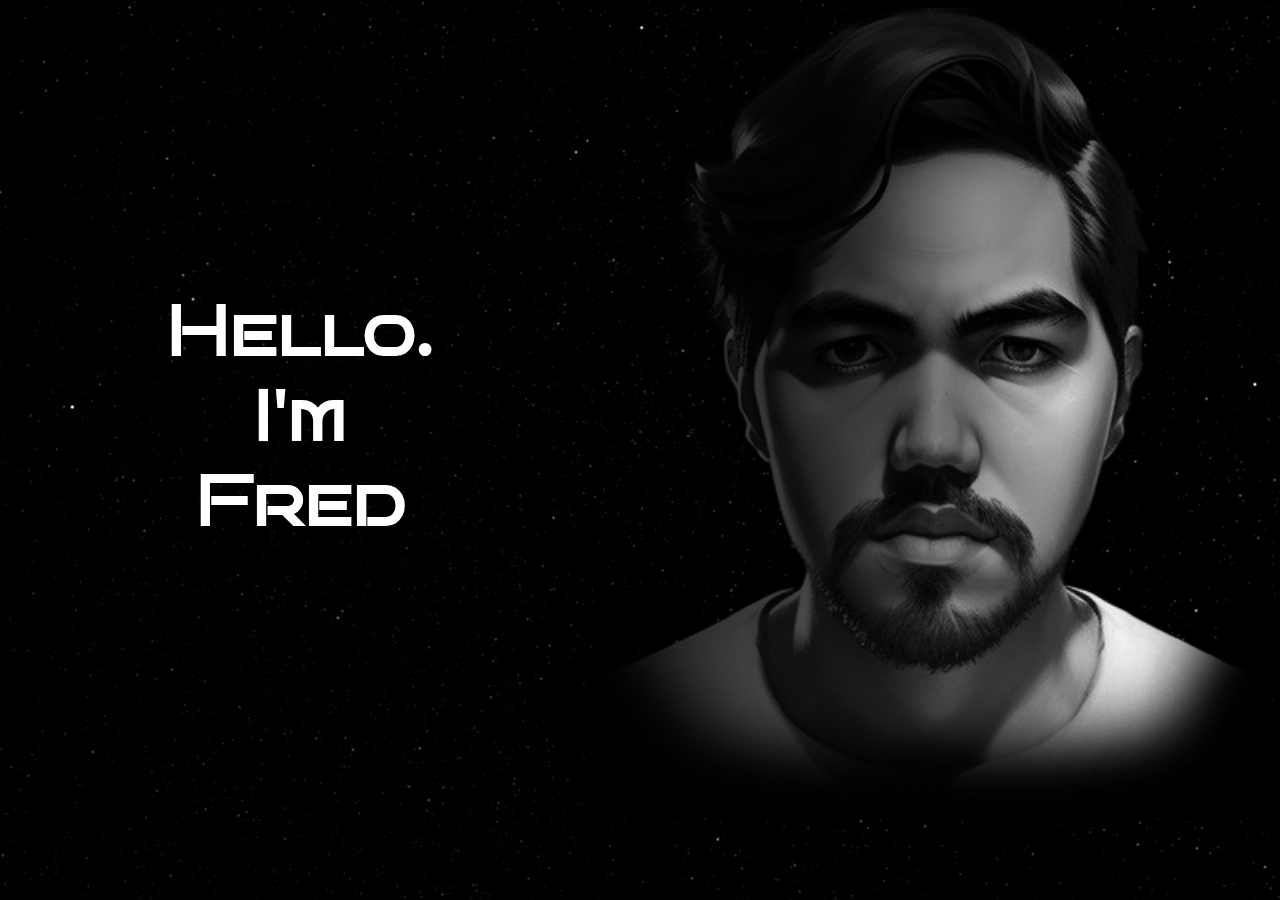
<file: index.html>
<!DOCTYPE html>
<html lang="en">
<head>
    <meta charset="UTF-8">
    <meta http-equiv="X-UA-Compatible" content="IE=edge">
    <meta name="viewport" content="width=device-width, initial-scale=1.0">
    <title>Fred Yegres</title>
    <link rel="preconnect" href="https://fonts.googleapis.com">
    <link rel="preconnect" href="https://fonts.gstatic.com" crossorigin>
    <link href="https://fonts.googleapis.com/css2?family=Bruno+Ace+SC&display=swap" rel="stylesheet">
    <link type="image/png" sizes="16x16" rel="icon" href="src/img/icon16.png">
    <link type="image/png" sizes="32x32" rel="icon" href="src/img/icon32.png">
    <link type="image/png" sizes="96x96" rel="icon" href="src/img/icon96.png">
    <link rel="stylesheet" href="src/css/app.css">
</head>
<body>
    <div class="container">
        <div class="links">
            <a href="about.html">Hello.</a>
            <a href="projects.html">I'm</a>
            <a href="contact.html">Fred</a>
        </div>
        <div class="photo">
            <img src="src/img/image.png" alt="photo">
        </div>
    </div>

    <script src="src/js/app.js"></script>
</body>
</html>
</file>
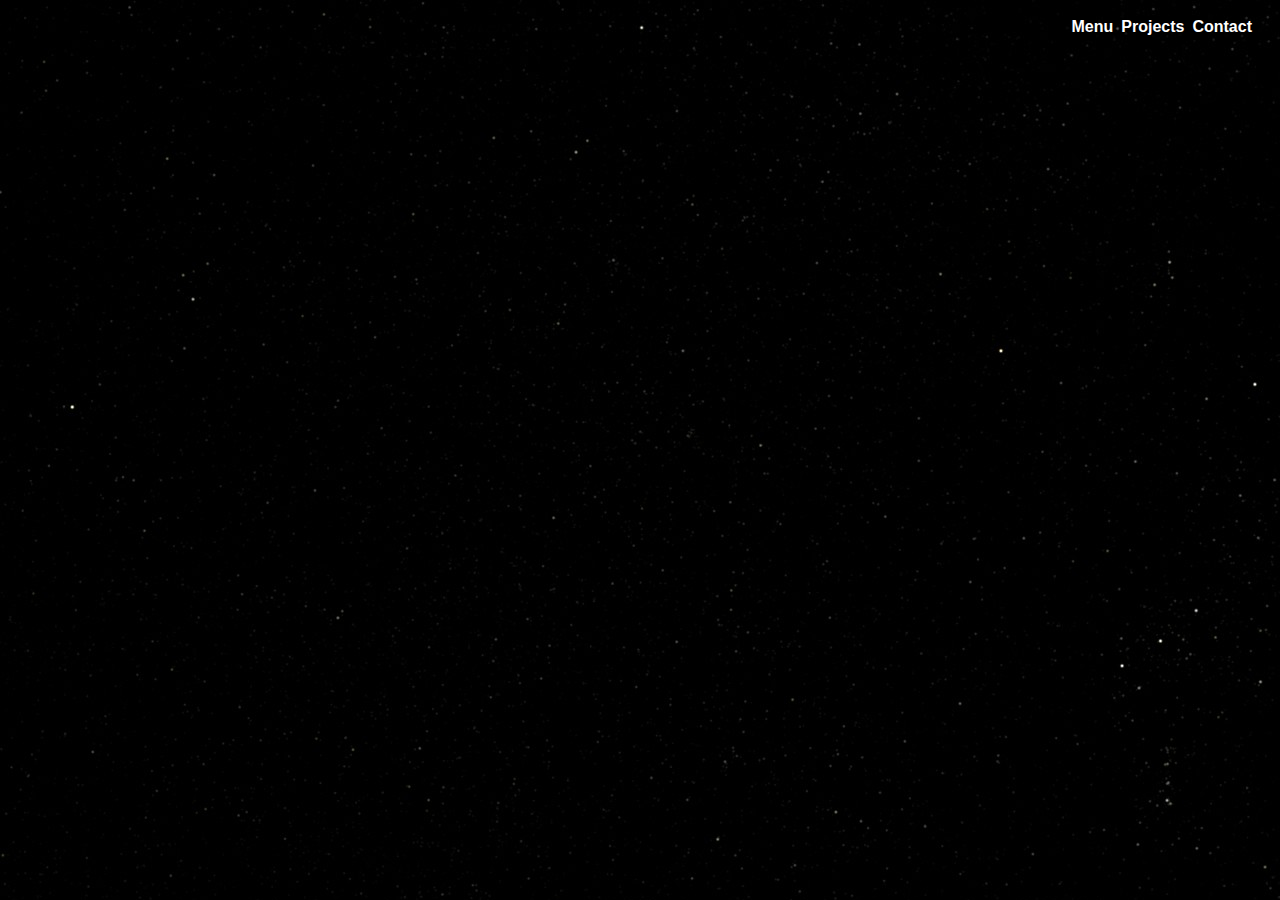
<file: about.html>
<!DOCTYPE html>
<html lang="en">
<head>
    <meta charset="UTF-8">
    <meta http-equiv="X-UA-Compatible" content="IE=edge">
    <meta name="viewport" content="width=device-width, initial-scale=1.0">
    <title>About</title>
    <link type="image/png" sizes="16x16" rel="icon" href="src/img/icon16.png">
    <link type="image/png" sizes="32x32" rel="icon" href="src/img/icon32.png">
    <link type="image/png" sizes="96x96" rel="icon" href="src/img/icon96.png">
    <link rel="stylesheet" href="src/css/app.css">
</head>
<body>
    <nav class="nav">
        <a class="nav__link" href="index.html">Menu</a>
        <a class="nav__link" href="projects.html">Projects</a>
        <a class="nav__link" href="contact.html">Contact</a>
    </nav>
    
    <div id="prelude">A long time ago in a galaxy far, far away ....</div>

    <div id="intro">

        <div id="intro__content">
            <h2>Fred Yegres</h2>
            <h2>Web Developer</h2>
            <p>I'm a full-stack web developer. I have experience creating responsive, functional and attractive websites using HTML, CSS and JavaScript. I also have knowledge of PHP and MySQL.</p>     
            <p>I consider myself a creative, proactive and detail-oriented person. My goal is to keep learning and improving my skills as a web developer, and to work in a company that offers me opportunities for growth and professional development.</p>
            <p>I'm especially interested in the sector of new technologies and innovation...</p>
        </div>
    </div>
</body>
</html>
</file>
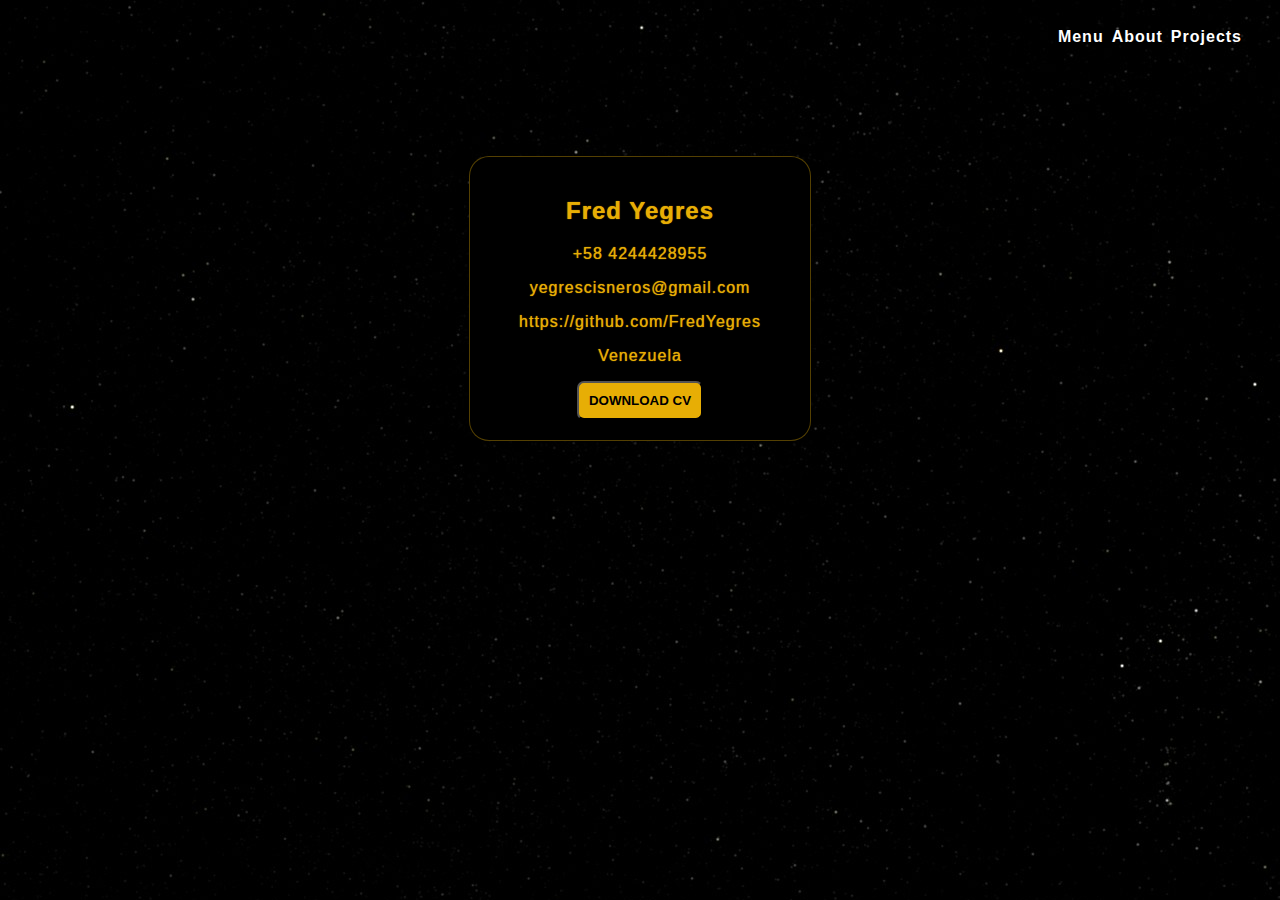
<file: contact.html>
<!DOCTYPE html>
<html lang="en">
<head>
    <meta charset="UTF-8">
    <meta http-equiv="X-UA-Compatible" content="IE=edge">
    <meta name="viewport" content="width=device-width, initial-scale=1.0">
    <title>Contact</title>
    <link type="image/png" sizes="16x16" rel="icon" href="src/img/icon16.png">
    <link type="image/png" sizes="32x32" rel="icon" href="src/img/icon32.png">
    <link type="image/png" sizes="96x96" rel="icon" href="src/img/icon96.png">
    <link rel="stylesheet" href="src/css/app.css">
</head>
<body>
    <div id="intro">
        <nav class="nav">
            <a class="nav__link" href="index.html">Menu</a>
            <a class="nav__link" href="about.html">About</a>
            <a class="nav__link" href="projects.html">Projects</a>
        </nav>
        <div class="contact">
            <div class="card card__contact">
                <h2>Fred Yegres</h2>
                <p>+58 4244428955</p>     
                <p>yegrescisneros@gmail.com</p>
                <a href="https://github.com/FredYegres">https://github.com/FredYegres</a>
                <p>Venezuela</p>
                <button class="card__button">
                    <a href="src/FredYegres_CV.pdf" target="_blank">Download CV</a>
                </button>
            </div>
        </div>
    </div>
</body>
</html>
</file>
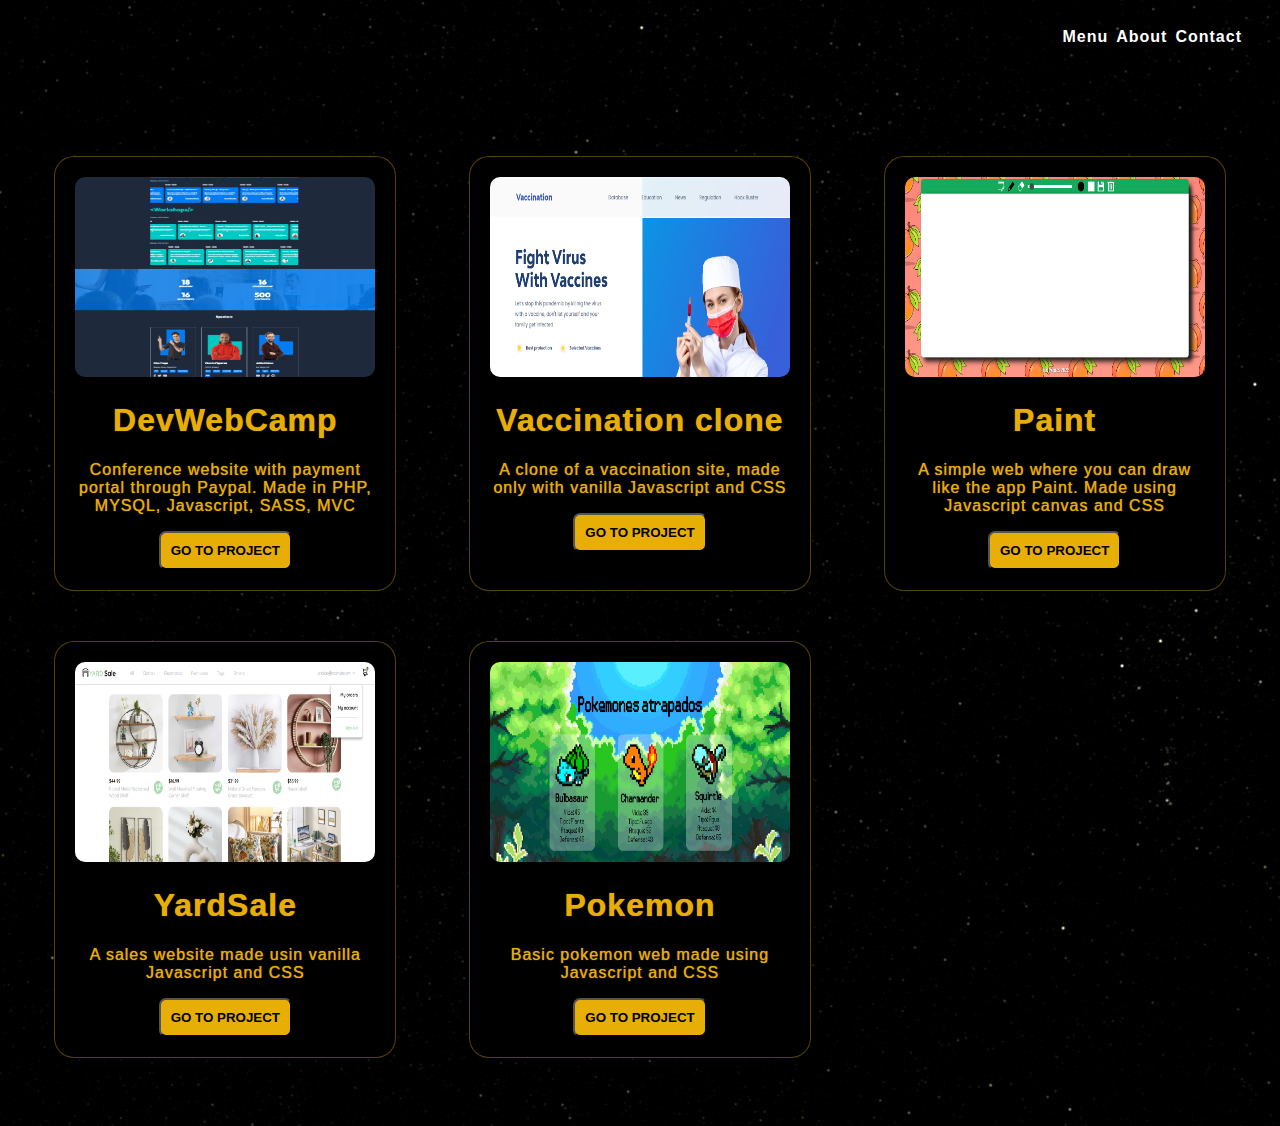
<file: projects.html>
<!DOCTYPE html>
<html lang="en">
<head>
    <meta charset="UTF-8">
    <meta http-equiv="X-UA-Compatible" content="IE=edge">
    <meta name="viewport" content="width=device-width, initial-scale=1.0">
    <title>Projects</title>
    <link type="image/png" sizes="16x16" rel="icon" href="src/img/icon16.png">
    <link type="image/png" sizes="32x32" rel="icon" href="src/img/icon32.png">
    <link type="image/png" sizes="96x96" rel="icon" href="src/img/icon96.png">
    <link rel="stylesheet" href="src/css/app.css">
</head>
<body>
    <div id="intro">
        <nav class="nav">
            <a class="nav__link" href="index.html">Menu</a>
            <a class="nav__link" href="about.html">About</a>
            <a class="nav__link" href="contact.html">Contact</a>
        </nav>

        <div class="card__container">
            <div class="card">
                <img class="card__image" src="src/img/Screenshot_4.png" alt="page">
                <h1 class="card__title">DevWebCamp</h1>
                <div class="card__content">
                    <p>Conference website with payment portal through Paypal. Made in PHP, MYSQL, Javascript, SASS, MVC</p>
                </div>
                <button class="card__button">
                    <a href="https://fredyegres.alwaysdata.net/" target="_blank">Go to Project</a>
                </button>
            </div>

            <!-- <div class="card">
                <img class="card__image" src="src/img/" alt="page">
                <h1 class="card__title">AppSalon</h1>
                <div class="card__content">
                    <p>Lorem ipsum dolor sit amet consectetur, adipisicing elit. Quibusdam quam numquam libero sit.</p>
                </div>
                <button class="card__button">
                    <a href="#" target="_blank">Go to Project</a>
                </button>
            </div> -->

            <div class="card">
                <img class="card__image" src="src/img/Screenshot_3.png" alt="page">
                <h1 class="card__title">Vaccination clone</h1>
                <div class="card__content">
                    <p>A clone of a vaccination site, made only with vanilla Javascript and CSS</p>
                </div>
                <button class="card__button">
                    <a href="https://fredyegres.github.io/practicas-launch-x/Practica-CSS/" target="_blank">Go to Project</a>
                </button>
            </div>

            <!-- <div class="card">
                <img class="card__image" src="src/img/" alt="page">
                <h1 class="card__title">Uptask</h1>
                <div class="card__content">
                    <p>Lorem ipsum dolor sit amet consectetur, adipisicing elit. Quibusdam quam numquam libero sit.</p>
                </div>
                <button class="card__button">
                    <a href="#" target="_blank">Go to Project</a>
                </button>
            </div> -->

            <div class="card">
                <img class="card__image" src="src/img/Screenshot_2.png" alt="page">
                <h1 class="card__title">Paint</h1>
                <div class="card__content">
                    <p>A simple web where you can draw like the app Paint. Made using Javascript canvas and CSS</p>
                </div>
                <button class="card__button">
                    <a href="https://fredyegres.github.io/prueba-canvas/" target="_blank">Go to Project</a>
                </button>
            </div>

            <div class="card">
                <img class="card__image" src="src/img/Screenshot_1.png" alt="page">
                <h1 class="card__title">YardSale</h1>
                <div class="card__content">
                    <p>A sales website made usin vanilla Javascript and CSS</p>
                </div>
                <button class="card__button">
                    <a href="https://fredyegres.github.io/yard-sale/" target="_blank">Go to Project</a>
                </button>
            </div>

            <!-- <div class="card">
                <img class="card__image" src="src/img/" alt="page">
                <h1 class="card__title">Real State</h1>
                <div class="card__content">
                    <p>Lorem ipsum dolor sit amet consectetur, adipisicing elit. Quibusdam quam numquam libero sit.</p>
                </div>
                <button class="card__button">
                    <a href="#" target="_blank">Go to Project</a>
                </button>
            </div> -->

            <div class="card">
                <img class="card__image" src="src/img/Screenshot_5.png" alt="page">
                <h1 class="card__title">Pokemon</h1>
                <div class="card__content">
                    <p>Basic pokemon web made using Javascript and CSS</p>
                </div>
                <button class="card__button">
                    <a href="https://fredyegres.github.io/pokemon/" target="_blank">Go to Project</a>
                </button>
            </div>
        </div>
    </div>
</body>
</html>
</file>
<file: src/css/app.css>
body {
    background-image: url('../img/background.jpg');
    color: #fff;
    font-family: 'Archivo Narrow', sans-serif;
}

.container {
    display: grid;
    grid-template-columns: repeat(2, 1fr);
    justify-items: center;
    align-items: center;
}

.card__container {
    display: grid;
    grid-template-columns: repeat(3, 1fr);
    justify-items: center;
}

.card {
    padding: 20px;
    width: 300px;
    margin-bottom: 50px;
    border: #e7af055d solid 1px;
    border-radius: 20px;
    text-align: center;
    background-color: #000;
}

.contact {
    display: flex;
    justify-content: center;
    margin-top: 100px;
}

.contact a {
    text-decoration: none;
    color: #E7AE05;
}

.card.card__contact:hover {
    box-shadow: none;
}

.card__container .card:nth-child(1),
.card__container .card:nth-child(2),
.card__container .card:nth-child(3) {
    margin-top: 100px;
} 

.card:hover {
    box-shadow: 0px 0px 20px 3px #ff0000;
}

.card__image {
    width: 300px;
    height: 200px;
    border-radius: 10px;
}

.card__button {
    cursor: pointer;
    background-color: #E7AE05;
    padding: 10px;
    font-weight: bold;
    text-transform: uppercase;
    font-family: 'Archivo Narrow', sans-serif;
    border-radius: 7px;
}

.card__button a {
    color: #000;
    text-decoration: none;
}

.card__button:hover {
    background-color: #ffbf00;
}

.links {
    display: flex;
    flex-direction: column;
    align-items: center;
}

.links a {
    text-decoration: none;
    color: #fff;
    font-size: 70px;
    font-family: 'Bruno Ace SC', cursive;
    font-weight: bold;
    text-shadow: none;
}


.links a:hover{
    color: #ff0000;
    zoom: 1.1;
}

img {
    height: 90vh;
}

#canvas{
    position: absolute;
    z-index: 1;
    display: none;
}

#intro{
    padding: 10px;
    bottom: 0;
    right: 0;
    top: 0;
    left: 0;
    color: #E7AE05;
    perspective: 60;
    perspective-origin: center 0;
    -webkit-perspective: 60;
    -webkit-perspective-origin: center 0;
    letter-spacing: 1px;
    text-align: justify;
    text-shadow: 0 0 1px #E7AE05;
    background-repeat: no-repeat;
}

#intro__content{
    opacity: 0;
    font-size: 30px;
    line-height: 35px;
    cursor: default;
    width: 70%;
    margin: 0 auto;
    animation: introContent 5s forwards 7s;
}

h1, h2, h3, h4{
    text-align: center;
}

#prelude{
    position: fixed;
    top: 50%;
    left: 50%;
    transform: translate(-50%, -50%);
    opacity: 0;
    color: #1B7DEB;
    text-align: center;
    text-shadow: 0 0 1px #1B7DEB;
    font-size: 50px;
    animation: prelude 7s linear 1;
}

.nav {
    display: flex;
    gap: .5rem;
    justify-content: flex-end;
    padding: 10px 20px;
}

.nav__link {
    text-decoration: none;
    color: #fff;
    text-shadow: none;
    font-weight: bold;
    font-family: 'Archivo Narrow', sans-serif;

}

.nav__link:hover {
    color: red;
}

@keyframes prelude {
    from{opacity: 0;}
    20%{opacity: 1;}
    80%{opacity: 1;}
    to{opacity: 0;}
}

@keyframes introContent {
    from{opacity: 0;}
    20%{opacity: 1;}
    80%{opacity: 1;}
    to{opacity: 1;}
}
</file>
